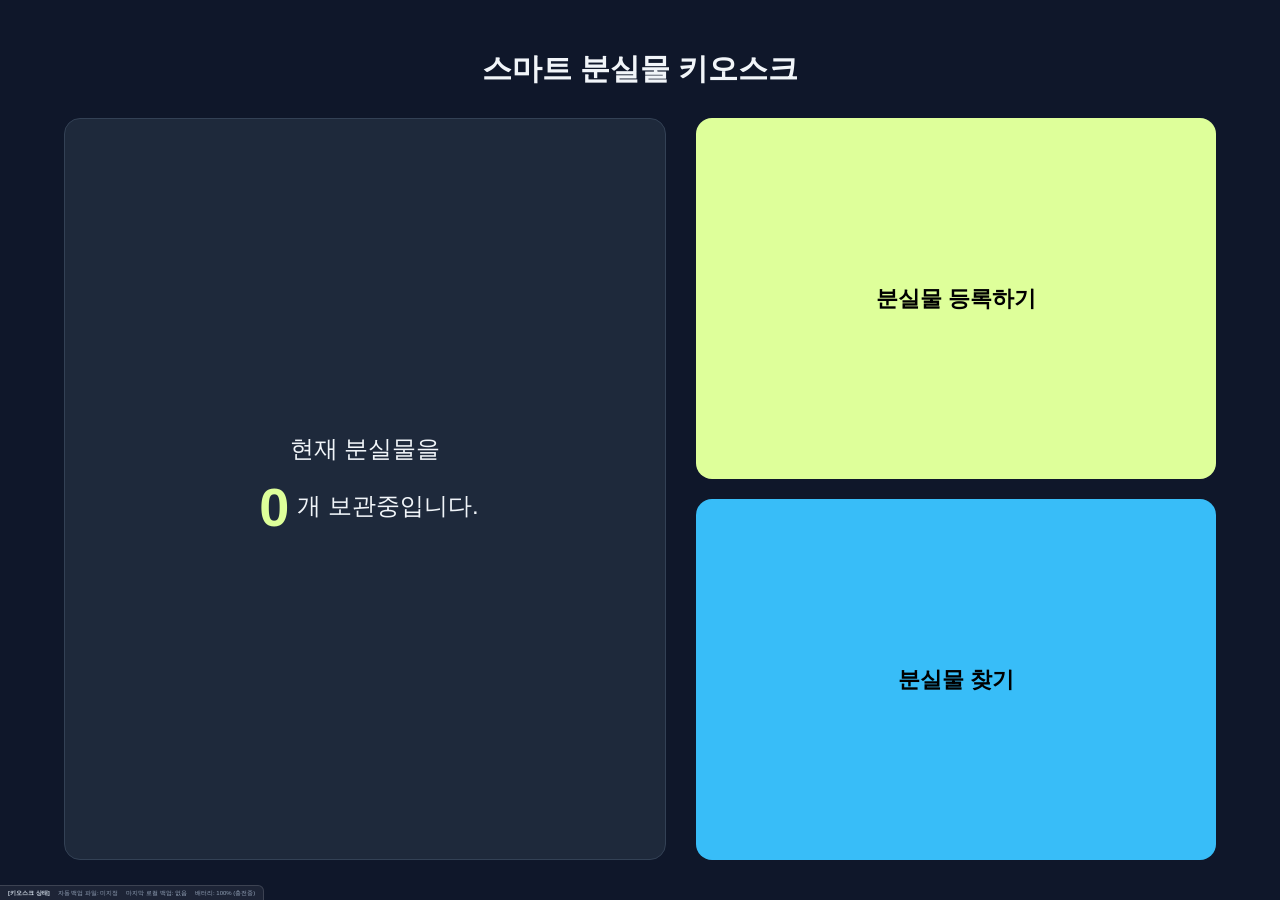
<file: index.html>
<!DOCTYPE html>
<html lang="ko">
<head>
<meta charset="UTF-8">
<meta name="viewport" content="width=device-width, initial-scale=1.0, maximum-scale=1.0, user-scalable=no">
<title>스마트 분실물 키오스크</title>
<link rel="stylesheet" href="style.css">
</head>
<body class="theme-dark">
<div class="kiosk-container">

  <!-- ============ 홈 화면 ============ -->
  <section id="view-home" class="view-section active">
      <header>
          <h1>스마트 분실물 키오스크</h1>
      </header>
      <div class="home-content">
          <div class="status-badge">
              <p>현재 분실물을 <br><span id="display-count" ondblclick="openManagerPin()">0</span>개 보관중입니다.</p>
          </div>
          <div class="home-buttons">
              <button class="big-btn btn-register-main" onclick="navTo('register')">분실물 등록하기</button>
              <button class="big-btn btn-find-main" onclick="startFindFlow()">분실물 찾기</button>
          </div>
      </div>
      <div class="kiosk-status-box">
        <span class="kiosk-status-title">[키오스크 상태]</span>
        <span>자동 백업 파일: <span id="status-backup-file">-</span></span>
        <span>마지막 로컬 백업: <span id="status-backup-time">-</span></span>
        <span id="status-battery-row" style="display:none;">배터리: <span id="status-battery">-</span></span>
      </div>
  </section>

  <!-- ============ 등록 화면 (4단계) ============ -->
  <section id="view-register" class="view-section">
    <header>
      <button class="btn-back" onclick="regPrevStep()">◀</button>
      <h1>습득물 등록</h1>
      <div class="stepper" id="reg-stepper"></div>
    </header>

    <div class="scroll-area">
      <!-- STEP 1: 물품명 / 날짜 -->
      <div class="step-panel" id="reg-step-1">
        <div class="field">
          <label>물품명</label>
          <input type="text" id="reg-name" placeholder="예: 파란색 삼선 슬리퍼, 아이폰 13">
        </div>
        <div class="field">
          <label>습득 날짜</label>
          <div class="date-row">
            <button type="button" class="btn-outline active" id="btn-date-today" onclick="setRegDateToday()">오늘</button>
            <button type="button" class="btn-outline" id="btn-date-pick" onclick="openDatePicker()">날짜 선택</button>
          </div>
          <input type="date" id="reg-date-manual" class="date-manual-input" oninput="setRegDateManual(this.value)">
        </div>
      </div>

      <!-- STEP 2: 위치 -->
      <div class="step-panel" id="reg-step-2">
        <div class="field">
          <label>습득 층</label>
          <div class="option-list" id="reg-floor-group"></div>
        </div>
        <div class="field" id="reg-room-field" style="display:none;">
          <label>습득 위치</label>
          <div class="option-list wrap-chips" id="reg-room-group"></div>
        </div>
      </div>

      <!-- STEP 3: 분류(세부종류까지 세분화) / 색상 -->
      <div class="step-panel" id="reg-step-3">
        <div class="field">
          <label>분류</label>
          <div class="option-list" id="reg-category-group"></div>
          <div class="add-inline" id="reg-category-add"></div>
        </div>
        <div class="field" id="reg-subtype-field" style="display:none;">
          <label>세부 종류</label>
          <div class="option-list wrap-chips" id="reg-subtype-group"></div>
        </div>
        <div class="field" id="reg-detail-field" style="display:none;">
          <label>더 자세히</label>
          <div class="option-list wrap-chips" id="reg-detail-group"></div>
        </div>
        <div class="field">
          <label>색상 <span class="hint">(여러 개 선택 가능)</span></label>
          <div class="option-list wrap-chips" id="reg-color-group"></div>
        </div>
      </div>

      <!-- STEP 4: 사진 + 추가 정보 -->
      <div class="step-panel" id="reg-step-4">
        <div class="field">
          <label>사진 <span class="hint">(필수)</span></label>
          <input type="file" id="reg-photo" accept="image/*" capture="user" onchange="onRegPhotoChange()" style="display:none;">
          <button type="button" class="btn-outline photo-capture-btn" id="reg-photo-btn" onclick="document.getElementById('reg-photo').click()">사진 촬영하기</button>
          <img id="reg-photo-preview" class="photo-preview" style="display:none;" alt="촬영한 사진 미리보기">
          <button type="button" class="link-btn" id="reg-photo-retake" style="display:none;" onclick="document.getElementById('reg-photo').click()">다시 촬영</button>
        </div>
        <div class="field">
          <label>모델명 / 제작사 <span class="hint">(선택)</span></label>
          <input type="text" id="reg-model" placeholder="예: 에어포스1, 삼성">
        </div>

        <details class="optional-details">
          <summary>내용물 · 숨겨진 특징 (있다면 선택해주세요 — 본인확인 문제로 쓰입니다)</summary>
          <div class="field">
            <label>내용물 <span class="hint">(가방/지갑/필통 등 안에 있던 것, 여러 개 선택 가능)</span></label>
            <div class="option-list wrap-chips" id="reg-contents-group"></div>
            <div class="add-inline" id="reg-contents-add"></div>
          </div>
          <div class="field">
            <label>숨겨진 특징 · 흠집 <span class="hint">(겉에서 바로 안 보이는 표시, 여러 개 선택 가능)</span></label>
            <div class="option-list wrap-chips" id="reg-hidden-group"></div>
            <div class="add-inline" id="reg-hidden-add"></div>
          </div>
        </details>

        <details class="optional-details">
          <summary>재질 / 특징 / 사이즈</summary>
          <div class="field">
            <label>재질</label>
            <div class="option-list" id="reg-material-group"></div>
            <div class="add-inline" id="reg-material-add"></div>
          </div>
          <div class="field">
            <label>특징 <span class="hint">(여러 개 선택 가능)</span></label>
            <div class="option-list" id="reg-tags-group"></div>
            <div class="add-inline" id="reg-tags-add"></div>
          </div>
          <div class="field">
            <label>사이즈 / 크기</label>
            <input type="text" id="reg-size" placeholder="예: 240mm, L 사이즈">
          </div>
        </details>

        <details class="optional-details">
          <summary>메모</summary>
          <div class="field">
            <label>메모 <span class="hint">(참고용 — 문제로는 쓰이지 않습니다)</span></label>
            <textarea id="reg-notes" rows="2" placeholder="기타 특이사항"></textarea>
          </div>
        </details>
      </div>
    </div>

    <div class="wizard-nav">
      <button class="btn-secondary" id="reg-prev-btn" onclick="regPrevStep()">이전</button>
      <button class="btn-primary" id="reg-next-btn" onclick="regNextStep()">다음</button>
    </div>
  </section>

  <!-- ============ 찾기 시작 화면 ============ -->
  <section id="view-find" class="view-section">
    <header>
      <button class="btn-back" onclick="navTo('home')">◀</button>
      <h1>내 물건 찾기</h1>
      <p class="sub">몇 가지 질문에 답하면서 물건을 확인할게요. 모르는 항목은 "모르겠어요"를 선택하셔도 됩니다.</p>
    </header>
    <div class="scroll-area">
      <p class="info-text">먼저 특징을 몇 가지 여쭤 후보를 좁히고, 마지막에 본인확인 문항 4개로 최종 확인합니다.</p>
    </div>
    <button class="btn-primary btn-full" onclick="beginVerification()">시작하기</button>
  </section>

  <!-- ============ 순차 질문(엘리미네이션) 화면 ============ -->
  <section id="view-narrow" class="view-section">
    <header>
      <button class="btn-back" onclick="navTo('find')">◀</button>
      <h1 id="narrow-question">-</h1>
      <div class="stepper" id="narrow-stepper"></div>
    </header>
    <div class="scroll-area" id="narrow-body"></div>
  </section>

  <!-- ============ 후보가 여럿일 때: 사진으로 먼저 고르기 ============ -->
  <section id="view-candidatephotos" class="view-section">
    <header>
      <h1>조건에 맞는 물건이 여러 개예요</h1>
      <p class="sub">사진을 보고 본인 물건을 골라주세요.</p>
    </header>
    <div class="scroll-area">
      <div class="candidate-photo-grid" id="candidate-photos-body"></div>
    </div>
    <button class="btn-secondary btn-full" onclick="candidatePickerNoMatch()">여기 없어요</button>
  </section>

  <!-- ============ 사진으로 최종 확인 ============ -->
  <section id="view-photoconfirm" class="view-section">
    <header>
      <h1>이 물건이 맞나요?</h1>
      <p class="sub">사진을 보고 본인의 물건이 맞는지 확인해 주세요.</p>
    </header>
    <div class="scroll-area">
      <div class="photo-confirm-box">
        <img id="photoconfirm-img" alt="분실물 사진">
      </div>
    </div>
    <div class="wizard-nav">
      <button class="btn-secondary" onclick="confirmPhotoNo()">아니요</button>
      <button class="btn-primary" onclick="confirmPhotoYes()">네, 맞아요</button>
    </div>
  </section>

  <!-- ============ 최종 본인확인 챌린지 화면 ============ -->
  <section id="view-challenge" class="view-section">
    <header>
      <button class="btn-back" onclick="navTo('find')">◀</button>
      <h1 id="challenge-question">-</h1>
      <div class="stepper" id="challenge-stepper"></div>
    </header>
    <div class="scroll-area" id="challenge-body"></div>
  </section>

  <!-- ============ 결과: 실패 ============ -->
  <section id="view-fail" class="view-section">
    <header>
      <h1>본인확인에 실패했습니다</h1>
    </header>
    <div class="scroll-area">
      <p class="info-text">답변이 등록된 정보와 충분히 일치하지 않았습니다.<br>계속 실패하는 경우, 등록된 습득물이 아니거나 이미 수령됐을 수 있습니다.<br>관리자에게 문의를 원하신다면 키오스크 옆에 배치된 인쇄물을 확인해주세요.<br>또한, 이미 수령된 물품 혹은 습득물 리스트에 대한 정보 열람을 원하신다면 관리자에게 문의해주세요.</p>
    </div>
    <button class="btn-primary btn-full" onclick="navTo('home')">처음으로</button>
  </section>

  <!-- ============ 결과: 성공 ============ -->
  <section id="view-success" class="view-section">
    <header>
      <h1>본인확인 완료</h1>
    </header>
    <div class="scroll-area">
      <div class="result-box">
        <div class="result-row"><span class="result-label">물품명</span><span class="result-value" id="result-name">-</span></div>
        <div class="result-row"><span class="result-label">보관 코드</span><span class="result-value result-code" id="result-code">-</span></div>
      </div>
      <div class="field">
        <label>학번 <span class="hint">(5자리 숫자)</span></label>
        <input type="text" id="claimant-studentid" inputmode="numeric" maxlength="5" placeholder="예: 10318" oninput="validateClaimForm()">
      </div>
      <div class="field">
        <label>실명</label>
        <input type="text" id="claimant-name" placeholder="예: 홍길동" oninput="validateClaimForm()">
        <p class="hint" id="claimant-name-hint">한글 또는 영문 2자 이상, 숫자·기호·공백 사용 불가</p>
      </div>
      <p class="info-text">입력 후 학교 행정실(분실물 보관 장소)로 가셔서 보관 코드를 보여주시면 수령하실 수 있습니다.</p>
    </div>
    <button class="btn-primary btn-full" id="finalize-claim-btn" onclick="finalizeClaim()" disabled>수령 확인하고 마치기</button>
  </section>

  <!-- ============ 관리자 PIN 인증 ============ -->
  <section id="view-pin" class="view-section">
    <header>
      <h1>관리자 인증</h1>
      <p class="sub">PIN을 입력해 주세요.</p>
    </header>
    <div class="scroll-area">
      <div class="field">
        <label>PIN</label>
        <input type="text" id="pin-input" class="pin-input" inputmode="numeric" pattern="[0-9]*" maxlength="4" placeholder="이곳에 PIN 입력" autocomplete="off" onkeydown="if(event.key==='Enter'||event.keyCode===13) submitPin()">
      </div>
    </div>
    <div class="wizard-nav">
      <button class="btn-secondary" onclick="navTo('home')">이전 화면으로 나가기</button>
      <button class="btn-primary" onclick="submitPin()">제출</button>
    </div>
  </section>

  <!-- ============ 관리자 화면 ============ -->
  <section id="view-manager" class="view-section">
    <header>
      <button class="btn-back" onclick="exitManager()">◀</button>
      <h1>관리자 화면</h1>
      <p class="sub" id="manager-summary">-</p>
    </header>
    <div class="scroll-area" id="manager-list"></div>
    <div class="date-row" style="margin-bottom:10px;">
      <button class="btn-outline" onclick="exportBackup()">데이터 내보내기</button>
      <button class="btn-outline" onclick="document.getElementById('import-file').click()">데이터 가져오기</button>
      <input type="file" id="import-file" accept="application/json" style="display:none;" onchange="if(this.files[0]) importBackup(this.files[0]); this.value='';">
    </div>
    <div class="date-row" style="margin-bottom:10px;">
      <button class="btn-outline" onclick="showBackupAsText()">화면에 직접 표시</button>
      <button class="btn-outline" onclick="setupAutoBackupFile()">자동 백업 파일 지정</button>
    </div>
    <p class="hint" style="margin-bottom:10px;">이 버전은 인터넷/클라우드와 전혀 통신하지 않습니다. 데이터는 이 기기의 IndexedDB에만 저장되니, "자동 백업 파일 지정"으로 같은 기기 안의 파일에도 이중으로 남겨두거나, "데이터 내보내기"로 주기적으로 백업해두는 것을 권장합니다. 다운로드가 파일로 안 저장되면 "화면에 직접 표시"로 대신 확인하세요.</p>
    <div class="wizard-nav">
      <button class="btn-secondary" onclick="resetAllData()">전체 데이터 초기화</button>
      <button class="btn-primary" onclick="exitManager()">완료</button>
    </div>
  </section>

</div>

<div id="managerEditOverlay" class="modal-overlay">
  <div class="modal-card manager-edit-card">
    <h2 class="manager-edit-title">항목 정보 수정</h2>
    <div class="scroll-area manager-edit-body">
      <div class="field">
        <label>사진</label>
        <img id="edit-photo-preview" class="photo-preview" style="display:none;" alt="분실물 사진">
        <p id="edit-photo-empty" class="hint">등록된 사진이 없습니다.</p>
      </div>
      <div class="field"><label>물품명</label><input type="text" id="edit-name"></div>
      <div class="field"><label>보관 코드</label><input type="text" id="edit-code" disabled></div>
      <div class="field-row">
        <div class="field"><label>층</label><select id="edit-floor" onchange="onEditFloorChange()"></select></div>
        <div class="field"><label>위치</label><select id="edit-room"></select></div>
      </div>
      <div class="field"><label>습득 날짜</label><input type="date" id="edit-date"></div>
      <div class="field"><label>색상 <span class="hint">(쉼표로 구분)</span></label><input type="text" id="edit-colors"></div>
      <div class="field-row">
        <div class="field"><label>분류</label><select id="edit-category" onchange="onEditCategoryChange()"></select></div>
        <div class="field"><label>재질</label><select id="edit-material"></select></div>
      </div>
      <div class="field-row">
        <div class="field"><label>세부 종류</label><select id="edit-subtype" onchange="onEditSubtypeChange()"></select></div>
        <div class="field"><label>더 자세히</label><select id="edit-detail"></select></div>
      </div>
      <div class="field-row">
        <div class="field"><label>사이즈</label><input type="text" id="edit-size"></div>
        <div class="field"><label>브랜드</label><input type="text" id="edit-brand"></div>
      </div>
      <div class="field"><label>모델명</label><input type="text" id="edit-model"></div>
      <div class="field"><label>특징 <span class="hint">(쉼표로 구분)</span></label><input type="text" id="edit-tags"></div>
      <div class="field"><label>내용물 <span class="hint">(쉼표로 구분, 본인확인 문제용)</span></label><input type="text" id="edit-contents"></div>
      <div class="field"><label>숨겨진 특징 · 흠집 <span class="hint">(쉼표로 구분, 본인확인 문제용)</span></label><input type="text" id="edit-hidden-tags"></div>
      <div class="field"><label>메모</label><textarea id="edit-notes" rows="2"></textarea></div>
      <div class="field">
        <label>수령 상태</label>
        <button type="button" class="btn-outline" id="edit-claimed-toggle" onclick="toggleEditClaimed()"></button>
      </div>
    </div>
    <div class="wizard-nav">
      <button class="btn-secondary" onclick="closeManagerEdit()">취소</button>
      <button class="btn-primary" onclick="saveManagerEdit()">저장</button>
    </div>
    <button type="button" class="link-btn link-danger" onclick="deleteManagerItem()">이 항목 삭제</button>
  </div>
</div>

<div id="modalOverlay" class="modal-overlay">
  <div class="modal-card">
    <div id="modalIcon" class="modal-icon"></div>
    <div id="modalContent" class="modal-title"></div>
    <button class="btn-close" id="modalCloseBtn" onclick="closeModal()">닫기</button>
  </div>
</div>

<div id="confirmOverlay" class="modal-overlay">
  <div class="modal-card">
    <div id="confirmContent" class="modal-title"></div>
    <div class="wizard-nav">
      <button class="btn-secondary" id="confirmCancelBtn">취소</button>
      <button class="btn-primary" id="confirmOkBtn">확인</button>
    </div>
  </div>
</div>

<script src="script.js"></script>
</body>
</html>
</file>
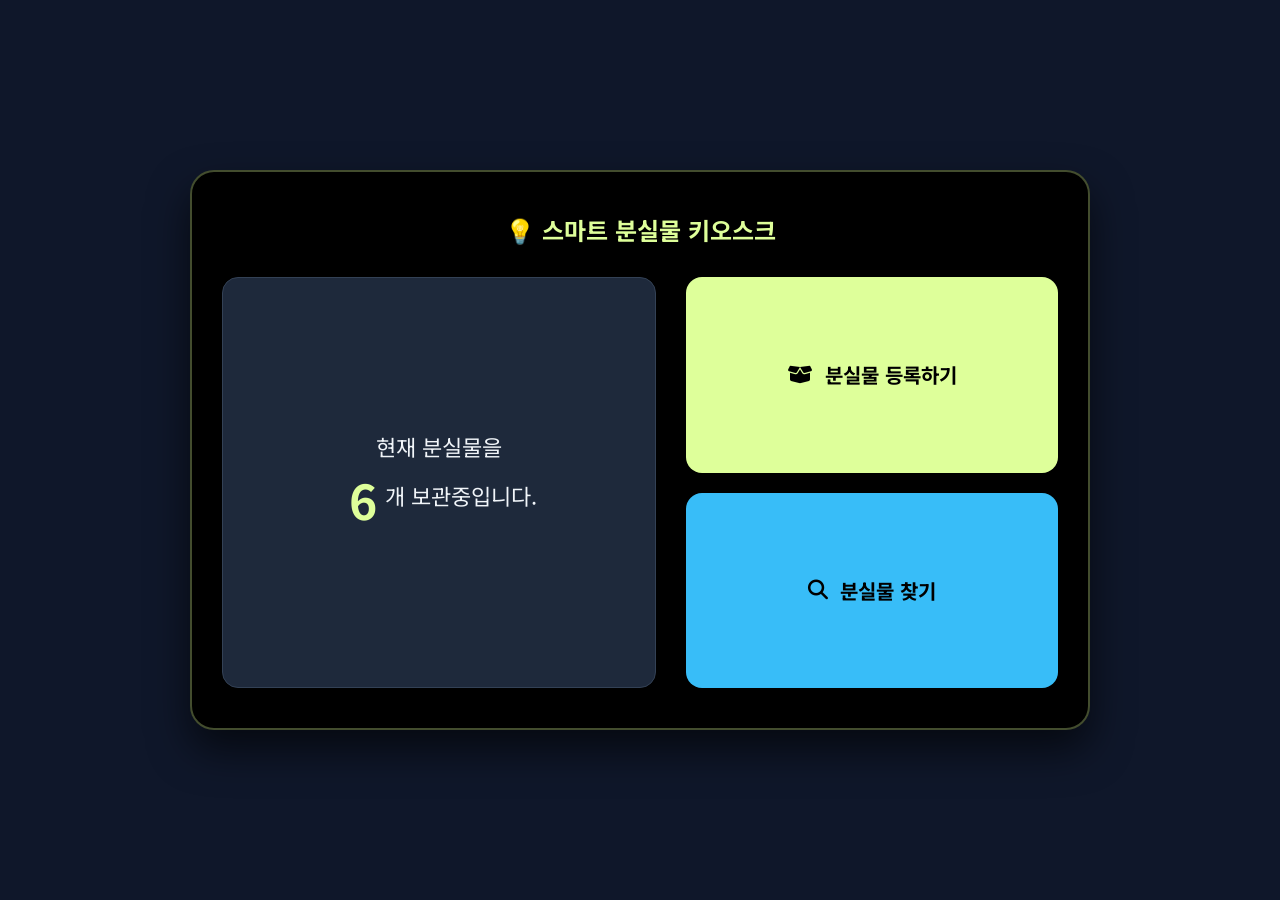
<file: code_artifact.html>
<!DOCTYPE html>
<html lang="ko">
<head>
    <meta charset="UTF-8">
    <meta name="viewport" content="width=device-width, initial-scale=1.0">
    <title>스마트 분실물 등록 키오스크</title>
    <link rel="preconnect" href="https://fonts.googleapis.com">
    <link rel="preconnect" href="https://fonts.gstatic.com" crossorigin>
    <link href="https://fonts.googleapis.com/css2?family=Noto+Sans+KR:wght@400;500;700&display=swap" rel="stylesheet">
    <link rel="stylesheet" href="https://cdnjs.cloudflare.com/ajax/libs/font-awesome/6.5.1/css/all.min.css">

    <style>
        * {
            box-sizing: border-box;
            margin: 0;
            padding: 0;
            font-family: 'Noto Sans KR', sans-serif;
        }

        body {
            background-color: #0f172a;
            color: #cbd5e1;
            display: flex;
            justify-content: center;
            align-items: center;
            min-height: 100vh;
            padding: 20px;
        }

        /* 가로형 레이아웃으로 변경 (max-width 확장, min-height 축소) */
        .kiosk-container {
            background-color: #000000;
            border: 2px solid rgba(222, 255, 154, 0.3);
            border-radius: 24px;
            width: 100%;
            max-width: 900px;
            min-height: 560px;
            padding: 40px 30px;
            box-shadow: 0 20px 40px rgba(0, 0, 0, 0.6);
            position: relative;
            overflow: hidden;
            display: flex;
            flex-direction: column;
        }

        /* 뷰 컨트롤 (화면 전환용) */
        .view-section {
            display: none;
            flex-direction: column;
            flex: 1;
            animation: fadeIn 0.3s ease;
        }
        .view-section.active {
            display: flex;
        }

        @keyframes fadeIn {
            from { opacity: 0; transform: translateY(10px); }
            to { opacity: 1; transform: translateY(0); }
        }

        header {
            text-align: center;
            margin-bottom: 30px;
            position: relative;
        }

        .btn-back {
            position: absolute;
            left: 0;
            top: 50%;
            transform: translateY(-50%);
            background: none;
            border: none;
            color: #94a3b8;
            font-size: 24px;
            cursor: pointer;
        }

        header h1 {
            color: #deff9a;
            font-size: 24px;
            font-weight: 700;
        }

        header p {
            color: #94a3b8;
            font-size: 14px;
            margin-top: 8px;
        }

        /* 메인 홈 화면 - 가로형 배치 */
        .home-content {
            flex: 1;
            display: flex;
            flex-direction: row;
            justify-content: center;
            align-items: stretch;
            gap: 30px;
        }

        .status-badge {
            background-color: #1e293b;
            padding: 30px;
            border-radius: 16px;
            border: 1px solid #334155;
            text-align: center;
            flex: 1;
            display: flex;
            align-items: center;
            justify-content: center;
        }

        .status-badge p {
            font-size: 22px;
            color: #f1f5f9;
            line-height: 1.5;
        }

        .status-badge span {
            font-size: 48px;
            font-weight: 700;
            color: #deff9a;
            margin: 0 8px;
            display: inline-block;
            vertical-align: middle;
        }

        .home-buttons {
            flex: 1;
            display: flex;
            flex-direction: column;
            gap: 20px;
        }

        .big-btn {
            width: 100%;
            flex: 1;
            padding: 24px;
            border-radius: 16px;
            font-size: 20px;
            font-weight: 700;
            cursor: pointer;
            border: none;
            display: flex;
            align-items: center;
            justify-content: center;
            gap: 12px;
            transition: transform 0.1s;
        }
        .big-btn:active { transform: scale(0.96); }

        .btn-register-main {
            background-color: #deff9a;
            color: #000;
        }
        
        .btn-find-main {
            background-color: #38bdf8;
            color: #000;
        }

        /* 폼 요소 1단 세로형 배치 (기존 UI 고수) */
        .form-group {
            margin-bottom: 20px;
        }

        .form-group > label {
            display: block;
            font-size: 15px;
            font-weight: 500;
            margin-bottom: 8px;
            color: #f1f5f9;
        }

        .input-row {
            display: flex;
            gap: 10px;
            align-items: stretch;
        }

        input, select, textarea {
            width: 100%;
            padding: 14px;
            background-color: #1e293b;
            border: 1px solid #334155;
            border-radius: 12px;
            color: #ffffff;
            font-size: 15px;
            outline: none;
            transition: border-color 0.2s;
        }
        textarea {
            resize: none;
            height: 80px;
        }

        input:focus, select:focus, textarea:focus {
            border-color: #deff9a;
        }
        
        input:disabled, select:disabled {
            opacity: 0.5;
            cursor: not-allowed;
        }

        /* 부가 버튼들 (모르겠다, 날짜 자동입력 등) */
        .btn-side {
            background-color: #334155;
            color: #cbd5e1;
            border: 1px solid #475569;
            border-radius: 12px;
            padding: 0 16px;
            font-size: 14px;
            font-weight: 700;
            cursor: pointer;
            white-space: nowrap;
            transition: all 0.2s;
        }
        
        .btn-side.active {
            background-color: #f87171;
            color: #fff;
            border-color: #ef4444;
        }

        .btn-group {
            display: flex;
            gap: 10px;
            margin-bottom: 10px;
        }
        
        .btn-group button {
            flex: 1;
            padding: 10px;
            border-radius: 8px;
            border: none;
            background-color: #334155;
            color: #fff;
            cursor: pointer;
            font-weight: 500;
        }
        
        .btn-group button.active {
            background-color: #deff9a;
            color: #000;
        }

        /* 색상 선택기 - 가로형에 맞게 변경 */
        .color-grid {
            display: flex;
            flex-wrap: wrap;
            gap: 10px;
            margin-top: 8px;
        }
        
        .color-btn {
            width: 45px;
            height: 45px;
            border-radius: 50%;
            border: 2px solid transparent;
            cursor: pointer;
            transition: transform 0.1s;
        }
        
        .color-btn:active { transform: scale(0.9); }
        .color-btn.selected {
            border: 3px solid #deff9a;
            transform: scale(1.1);
            box-shadow: 0 0 10px rgba(222, 255, 154, 0.5);
        }

        /* 하단 제출 버튼 */
        .submit-btn {
            width: 100%;
            padding: 18px;
            background-color: #deff9a;
            color: #000000;
            border: none;
            border-radius: 12px;
            font-size: 18px;
            font-weight: 700;
            cursor: pointer;
            margin-top: auto;
            transition: transform 0.1s;
        }
        .submit-btn:active { transform: scale(0.98); }
        .submit-btn.find-mode { background-color: #38bdf8; }

        /* 모달 (팝업) 팝업창 */
        .modal-overlay {
            position: absolute;
            top: 0; left: 0; width: 100%; height: 100%;
            background: rgba(0, 0, 0, 0.85);
            display: none;
            justify-content: center;
            align-items: center;
            z-index: 100;
            padding: 20px;
            backdrop-filter: blur(4px);
        }

        .modal-card {
            background-color: #1e293b;
            border: 2px solid #334155;
            border-radius: 20px;
            padding: 40px 30px;
            text-align: center;
            width: 100%;
            max-width: 400px;
            animation: popIn 0.3s cubic-bezier(0.175, 0.885, 0.32, 1.275);
        }

        @keyframes popIn {
            from { transform: scale(0.8); opacity: 0; }
            to { transform: scale(1); opacity: 1; }
        }

        .modal-icon {
            font-size: 48px;
            margin-bottom: 15px;
        }

        .modal-title {
            font-size: 20px;
            font-weight: 700;
            color: #f1f5f9;
            margin-bottom: 10px;
            line-height: 1.4;
        }

        .modal-highlight {
            font-size: 36px;
            color: #deff9a;
            display: block;
            margin: 15px 0;
        }

        .btn-close {
            margin-top: 25px;
            background-color: #334155;
            color: #fff;
            border: none;
            padding: 14px 30px;
            border-radius: 10px;
            font-size: 16px;
            font-weight: 700;
            cursor: pointer;
            width: 100%;
        }
    </style>
</head>
<body>

<div class="kiosk-container">

    <!-- 1. 메인 홈 화면 -->
    <section id="view-home" class="view-section active">
        <header>
            <h1>💡 스마트 분실물 키오스크</h1>
        </header>
        
        <div class="home-content">
            <div class="status-badge">
                <p>현재 분실물을 <br><span id="display-count">6</span>개 보관중입니다.</p>
            </div>

            <div class="home-buttons">
                <button class="big-btn btn-register-main" onclick="navTo('register')">
                    <i class="fa-solid fa-box-open"></i> 분실물 등록하기
                </button>
                
                <button class="big-btn btn-find-main" onclick="navTo('find')">
                    <i class="fa-solid fa-magnifying-glass"></i> 분실물 찾기
                </button>
            </div>
        </div>
    </section>

    <!-- 2. 분실물 등록 화면 -->
    <section id="view-register" class="view-section">
        <header>
            <button class="btn-back" onclick="navTo('home')"><i class="fa-solid fa-chevron-left"></i></button>
            <h1>💡 스마트 분실물 등록</h1>
            <p>습득한 물건의 정보를 입력하고 등록해 주세요.</p>
        </header>

        <div style="overflow-y: auto; padding-right: 5px; flex: 1;">
            <div class="form-group">
                <label>물품명</label>
                <input type="text" id="reg-name" placeholder="예: 파란색 삼선 슬리퍼, 아이폰 13">
            </div>

            <div class="form-group">
                <label>습득 장소 (층수, 위치)</label>
                <input type="text" id="reg-location" placeholder="예: 2층 과학실 앞, 체육관">
            </div>

            <div class="form-group">
                <label>습득 날짜</label>
                <div class="btn-group">
                    <button type="button" id="btn-reg-date-auto" class="active" onclick="setRegDateMode('auto')">현재 날짜 자동 입력</button>
                    <button type="button" id="btn-reg-date-manual" onclick="setRegDateMode('manual')">직접 입력하기</button>
                </div>
                <input type="date" id="reg-date" disabled>
            </div>

            <!-- 등록 화면에 색상 선택 추가 -->
            <div class="form-group">
                <label>분실물의 색상이 어떻게 되나요?</label>
                <div class="color-grid" id="reg-color-grid">
                    <button type="button" class="color-btn" style="background-color: #ef4444;" onclick="selectColor(this, '빨강', 'reg')"></button>
                    <button type="button" class="color-btn" style="background-color: #f97316;" onclick="selectColor(this, '주황', 'reg')"></button>
                    <button type="button" class="color-btn" style="background-color: #eab308;" onclick="selectColor(this, '노랑', 'reg')"></button>
                    <button type="button" class="color-btn" style="background-color: #22c55e;" onclick="selectColor(this, '초록', 'reg')"></button>
                    <button type="button" class="color-btn" style="background-color: #3b82f6;" onclick="selectColor(this, '파랑', 'reg')"></button>
                    <button type="button" class="color-btn" style="background-color: #1e3a8a;" onclick="selectColor(this, '남색', 'reg')"></button>
                    <button type="button" class="color-btn" style="background-color: #a855f7;" onclick="selectColor(this, '보라', 'reg')"></button>
                    <button type="button" class="color-btn" style="background-color: #ffffff; border: 1px solid #ccc;" onclick="selectColor(this, '흰색', 'reg')"></button>
                    <button type="button" class="color-btn" style="background-color: #000000; border: 1px solid #333;" onclick="selectColor(this, '검정', 'reg')"></button>
                    <button type="button" class="color-btn" style="background-color: #ec4899;" onclick="selectColor(this, '분홍', 'reg')"></button>
                    <button type="button" class="color-btn" style="background-color: #14b8a6;" onclick="selectColor(this, '청록', 'reg')"></button>
                </div>
            </div>

            <div class="form-group">
                <label>습득 물품의 분류를 선택하세요</label>
                <select id="reg-category">
                    <option value="">선택하세요</option>
                    <option value="학용품">학용품</option>
                    <option value="전자기기">전자기기</option>
                    <option value="손선풍기">손 선풍기</option>
                    <option value="교과서">교과서 및 노트</option>
                    <option value="의류">의류</option>
                    <option value="기타">기타</option>
                </select>
            </div>

            <div class="form-group">
                <label>기타 사항</label>
                <textarea id="reg-details" placeholder="특징이나 메모를 적어주세요"></textarea>
            </div>
        </div>

        <button class="submit-btn" onclick="submitRegister()">분실물 등록하기</button>
    </section>

    <!-- 3. 분실물 찾기 화면 -->
    <section id="view-find" class="view-section">
        <header>
            <button class="btn-back" onclick="navTo('home')"><i class="fa-solid fa-chevron-left"></i></button>
            <h1>🔍 스마트 분실물 찾기</h1>
            <p>잃어버린 물건의 정보를 입력해 주세요.</p>
        </header>

        <div style="overflow-y: auto; padding-right: 5px; flex: 1;">
            <div class="form-group">
                <label>분실물을 어디에서 잃어버렸나요?</label>
                <div class="input-row">
                    <input type="text" id="find-location" placeholder="예: 3층 화장실">
                    <button class="btn-side" id="btn-unk-loc" onclick="toggleUnknown('loc')">모르겠다</button>
                </div>
            </div>

            <div class="form-group">
                <label>분실물의 종류가 무엇인가요?</label>
                <div class="input-row">
                    <select id="find-category">
                        <option value="">선택하세요</option>
                        <option value="학용품">학용품</option>
                        <option value="전자기기">전자기기</option>
                        <option value="손선풍기">손 선풍기</option>
                        <option value="교과서">교과서 및 노트</option>
                        <option value="의류">의류</option>
                        <option value="기타">기타</option>
                    </select>
                    <button class="btn-side" id="btn-unk-cat" onclick="toggleUnknown('cat')">모르겠다</button>
                </div>
            </div>
            
            <div class="form-group">
                <label>언제 분실했나요?</label>
                <div class="input-row">
                    <input type="date" id="find-date">
                    <button class="btn-side" id="btn-unk-date" onclick="toggleUnknown('date')">모르겠다</button>
                </div>
            </div>

            <div class="form-group">
                <label>분실물의 색상이 어떻게 되나요?</label>
                <div class="input-row">
                    <div style="flex: 1;">
                        <div class="color-grid" id="find-color-grid">
                            <button type="button" class="color-btn" style="background-color: #ef4444;" onclick="selectColor(this, '빨강', 'find')"></button>
                            <button type="button" class="color-btn" style="background-color: #f97316;" onclick="selectColor(this, '주황', 'find')"></button>
                            <button type="button" class="color-btn" style="background-color: #eab308;" onclick="selectColor(this, '노랑', 'find')"></button>
                            <button type="button" class="color-btn" style="background-color: #22c55e;" onclick="selectColor(this, '초록', 'find')"></button>
                            <button type="button" class="color-btn" style="background-color: #3b82f6;" onclick="selectColor(this, '파랑', 'find')"></button>
                            <button type="button" class="color-btn" style="background-color: #1e3a8a;" onclick="selectColor(this, '남색', 'find')"></button>
                            <button type="button" class="color-btn" style="background-color: #a855f7;" onclick="selectColor(this, '보라', 'find')"></button>
                            <button type="button" class="color-btn" style="background-color: #ffffff; border: 1px solid #ccc;" onclick="selectColor(this, '흰색', 'find')"></button>
                            <button type="button" class="color-btn" style="background-color: #000000; border: 1px solid #333;" onclick="selectColor(this, '검정', 'find')"></button>
                            <button type="button" class="color-btn" style="background-color: #ec4899;" onclick="selectColor(this, '분홍', 'find')"></button>
                            <button type="button" class="color-btn" style="background-color: #14b8a6;" onclick="selectColor(this, '청록', 'find')"></button>
                        </div>
                    </div>
                    <button class="btn-side" style="height: fit-content; padding: 12px 16px; margin-top: 8px;" id="btn-unk-color" onclick="toggleUnknown('color')">모르겠다</button>
                </div>
            </div>

            <!-- 찾기 화면에 단순 장식용 기타 사항 추가 -->
            <div class="form-group">
                <label>기타 사항 (선택)</label>
                <textarea id="find-details" placeholder="특징이나 메모를 적어주세요 (필수 아님)"></textarea>
            </div>
        </div>

        <button class="submit-btn find-mode" onclick="submitFind()">분실물이 있는지 확인하기</button>
    </section>

    <!-- 모달 창 -->
    <div id="modalOverlay" class="modal-overlay">
        <div class="modal-card">
            <div id="modalIcon" class="modal-icon">📦</div>
            <div id="modalContent" class="modal-title">
                <!-- 내용이 여기에 삽입됩니다 -->
            </div>
            <button class="btn-close" id="modalCloseBtn" onclick="closeModal()">닫기</button>
        </div>
    </div>

</div>

<script>
    // 프로토타입 전역 변수
    let currentItemCount = 6; // 시작 숫자 6개
    const TARGET_CODE = "026"; // 프로토타입 시나리오 고정 번호

    // '모르겠다' 상태 관리 객체 (찾기 전용)
    const unknownStates = {
        loc: false,
        cat: false,
        color: false,
        date: false
    };

    // 색상 상태 분리
    let selectedRegColorValue = null;
    let selectedFindColorValue = null;

    // 초기화 실행
    window.onload = () => {
        updateHomeCount();
        setRegDateMode('auto');
    };

    // ----------------------------------------------------
    // 네비게이션 및 공통 로직
    // ----------------------------------------------------
    function navTo(viewId) {
        document.querySelectorAll('.view-section').forEach(el => el.classList.remove('active'));
        document.getElementById('view-' + viewId).classList.add('active');
        
        if(viewId === 'home') updateHomeCount();
    }

    function updateHomeCount() {
        document.getElementById('display-count').innerText = currentItemCount;
    }

    function showModal(icon, htmlContent, onCloseCallback = null) {
        document.getElementById('modalIcon').innerText = icon;
        document.getElementById('modalContent').innerHTML = htmlContent;
        document.getElementById('modalOverlay').style.display = 'flex';
        
        const closeBtn = document.getElementById('modalCloseBtn');
        closeBtn.onclick = () => {
            document.getElementById('modalOverlay').style.display = 'none';
            if(onCloseCallback) onCloseCallback();
        };
    }

    function closeModal() {
        document.getElementById('modalOverlay').style.display = 'none';
    }

    // ----------------------------------------------------
    // 색상 선택 로직 (등록/찾기 공통 사용, mode로 구분)
    // ----------------------------------------------------
    function selectColor(btnElement, colorName, mode) {
        const gridId = mode === 'reg' ? 'reg-color-grid' : 'find-color-grid';
        const grid = document.getElementById(gridId);
        
        // 해당 영역 안의 버튼만 선택 해제
        grid.querySelectorAll('.color-btn').forEach(b => b.classList.remove('selected'));
        btnElement.classList.add('selected');
        
        if(mode === 'reg') {
            selectedRegColorValue = colorName;
        } else {
            selectedFindColorValue = colorName;
        }
    }

    // ----------------------------------------------------
    // 등록(Register) 화면 로직
    // ----------------------------------------------------
    function setRegDateMode(mode) {
        const autoBtn = document.getElementById('btn-reg-date-auto');
        const manualBtn = document.getElementById('btn-reg-date-manual');
        const dateInput = document.getElementById('reg-date');

        if (mode === 'auto') {
            autoBtn.classList.add('active');
            manualBtn.classList.remove('active');
            dateInput.disabled = true;
            
            // 오늘 날짜로 설정
            const today = new Date();
            const yyyy = today.getFullYear();
            const mm = String(today.getMonth() + 1).padStart(2, '0');
            const dd = String(today.getDate()).padStart(2, '0');
            dateInput.value = `${yyyy}-${mm}-${dd}`;
        } else {
            autoBtn.classList.remove('active');
            manualBtn.classList.add('active');
            dateInput.disabled = false;
            dateInput.value = ''; // 초기화
        }
    }

    function submitRegister() {
        const name = document.getElementById('reg-name').value.trim();
        const loc = document.getElementById('reg-location').value.trim();
        const cat = document.getElementById('reg-category').value;
        const date = document.getElementById('reg-date').value;

        // 색상도 필수로 입력하게 변경
        if(!name || !loc || !cat || !date || !selectedRegColorValue) {
            alert("입력되지 않은 항목이 있습니다. 정확히 입력 및 선택해 주세요.");
            return;
        }

        // 등록 성공 모달
        showModal('✅', `분실물 고유 번호는 <span class="modal-highlight">${TARGET_CODE}</span>입니다.`, () => {
            currentItemCount++;
            navTo('home');
            
            // 폼 리셋
            document.getElementById('reg-name').value = '';
            document.getElementById('reg-location').value = '';
            document.getElementById('reg-category').value = '';
            document.getElementById('reg-details').value = '';
            setRegDateMode('auto');
            
            // 등록 화면 색상 초기화
            document.querySelectorAll('#reg-color-grid .color-btn').forEach(b => b.classList.remove('selected'));
            selectedRegColorValue = null;
        });
    }

    // ----------------------------------------------------
    // 찾기(Find) 화면 로직
    // ----------------------------------------------------
    function toggleUnknown(field) {
        unknownStates[field] = !unknownStates[field];
        const btn = document.getElementById(`btn-unk-${field}`);
        
        let targetInput;
        if (field === 'loc') targetInput = document.getElementById('find-location');
        if (field === 'cat') targetInput = document.getElementById('find-category');
        if (field === 'date') targetInput = document.getElementById('find-date');

        if (unknownStates[field]) {
            btn.classList.add('active');
            if(targetInput) {
                targetInput.disabled = true;
                targetInput.value = '';
            }
            if(field === 'color') {
                // 찾기 화면의 색상만 비활성화
                document.querySelectorAll('#find-color-grid .color-btn').forEach(b => b.classList.remove('selected'));
                document.getElementById('find-color-grid').style.opacity = '0.5';
                document.getElementById('find-color-grid').style.pointerEvents = 'none';
                selectedFindColorValue = null;
            }
        } else {
            btn.classList.remove('active');
            if(targetInput) targetInput.disabled = false;
            if(field === 'color') {
                document.getElementById('find-color-grid').style.opacity = '1';
                document.getElementById('find-color-grid').style.pointerEvents = 'auto';
            }
        }
    }

    function submitFind() {
        let unknownCount = 0;
        for (let key in unknownStates) {
            if (unknownStates[key]) unknownCount++;
        }

        if (unknownCount >= 2) {
            // 실패 모달 (모르겠다 2개 이상)
            showModal('❌', `정보가 너무 부족합니다.<br><br><span style="color:#f87171;">일치하는 분실물이 없습니다.</span>`);
        } else {
            // 성공 모달 (026 번호 시나리오)
            showModal('🎉', `목록에서 일치하는 분실물을 찾았습니다.<br>분실물의 고유 번호는 <span class="modal-highlight">${TARGET_CODE}</span>입니다.<br><br><span style="font-size:16px;">교무실에서 찾아가세요.</span>`, () => {
                if(currentItemCount > 0) currentItemCount--;
                navTo('home');
                
                // 찾기 폼 리셋
                ['loc', 'cat', 'color', 'date'].forEach(f => {
                    if(unknownStates[f]) toggleUnknown(f); // 상태 해제
                });
                document.getElementById('find-location').value = '';
                document.getElementById('find-category').value = '';
                document.getElementById('find-date').value = '';
                document.getElementById('find-details').value = ''; // 기타 사항 장식용 리셋
                
                document.querySelectorAll('#find-color-grid .color-btn').forEach(b => b.classList.remove('selected'));
                selectedFindColorValue = null;
            });
        }
    }

</script>

</body>
</html>
</file>
<file: style.css>
/* =====================================================================
   스마트 분실물 키오스크 — 디자인 토큰
   컨셉: 관공서/도서관 키오스크 — 장식을 덜어내고 위계와 여백으로 안정감을 만든다
   ===================================================================== */
:root {
  --ink: #1F2937;
  --ink-soft: #5B6472;
  --bg: #F3F4F6;
  --card: #FFFFFF;
  --line: #D7DBE1;
  --primary: #1D4E89;
  --primary-dark: #163C6B;
  --primary-tint: #E8EFF7;
  --success: #1F7A4D;
  --success-tint: #E7F4ED;
  --danger: #B3261E;
  --danger-tint: #FBEAE9;

  --font-body: -apple-system, 'Segoe UI', Roboto, 'Malgun Gothic', 'Apple SD Gothic Neo', 'Noto Sans KR', sans-serif;
  --radius-s: 6px;
  --radius-m: 10px;
}

* { box-sizing: border-box; margin: 0; padding: 0; }

html, body {
  height: 100%;
  overflow: hidden; /* 태블릿 고정 키오스크 - 바깥 스크롤 없음, .scroll-area 내부만 스크롤 */
}

body {
  font-family: var(--font-body);
  background: var(--bg);
  color: var(--ink);
  display: flex;
  justify-content: center;
  align-items: center;
  padding: 24px;
  -webkit-user-select: none;
  user-select: none;
  touch-action: manipulation;
}

.kiosk-container {
  background: var(--card);
  border: 1px solid var(--line);
  border-radius: var(--radius-m);
  width: 100%;
  max-width: 620px;
  min-height: 85vh;
  max-height: 92vh;
  padding: 32px 28px 24px;
  box-shadow: 0 8px 24px rgba(31, 41, 55, 0.08);
  position: relative;
  display: flex;
  flex-direction: column;
}

.view-section { display: none; flex-direction: column; flex: 1; min-height: 0; }
.view-section.active { display: flex; }

.kiosk-status-box {
  position: absolute;
  left: 0;
  bottom: 0;
  display: flex;
  flex-wrap: nowrap;
  align-items: center;
  gap: 8px;
  background: rgba(255, 255, 255, 0.06);
  border-top: 1px solid rgba(255, 255, 255, 0.14);
  border-right: 1px solid rgba(255, 255, 255, 0.14);
  border-radius: 0 6px 0 0;
  padding: 3px 8px;
  font-size: 6px;
  line-height: 1.4;
  color: #94a3b8;
  white-space: nowrap;
  pointer-events: none;
}
.kiosk-status-title { font-weight: 700; color: #cbd5e1; }



header { text-align: center; margin-bottom: 20px; position: relative; }

h1 {
  font-family: var(--font-body);
  font-weight: 700;
  font-size: 22px;
  color: var(--ink);
  line-height: 1.4;
}

.sub { font-size: 14px; color: var(--ink-soft); margin-top: 8px; line-height: 1.6; }

.btn-back {
  position: absolute; left: 0; top: 2px;
  background: none; border: none;
  color: var(--ink-soft); font-size: 20px; cursor: pointer;
  width: 36px; height: 36px;
}

/* ---------- 홈 화면 (다크모드 원본 그대로) ---------- */
.home-content {
    flex: 1;
    display: flex;
    flex-direction: row;
    justify-content: center;
    align-items: stretch;
    gap: 30px;
}
.reset-link {
    background: none;
    border: none;
    color: #475569;
    font-size: 12px;
    text-decoration: underline;
    cursor: pointer;
    margin: 14px auto 0;
    padding: 4px;
    display: block;
}
.reset-link:hover { color: #94a3b8; }
.status-badge {
    background-color: #1e293b;
    padding: 30px;
    border-radius: 16px;
    border: 1px solid #334155;
    text-align: center;
    flex: 1;
    display: flex;
    align-items: center;
    justify-content: center;
}
.status-badge p { font-size: 22px; color: #f1f5f9; line-height: 1.5; }
.status-badge span {
    font-size: 48px;
    font-weight: 700;
    color: #deff9a;
    margin: 0 8px;
    display: inline-block;
    vertical-align: middle;
}
.home-buttons { flex: 1; display: flex; flex-direction: column; gap: 20px; }
.big-btn {
    width: 100%;
    flex: 1;
    padding: 24px;
    border-radius: 16px;
    font-size: 20px;
    font-weight: 700;
    cursor: pointer;
    border: none;
    display: flex;
    align-items: center;
    justify-content: center;
    gap: 12px;
    transition: transform 0.1s;
}
.big-btn:active { transform: scale(0.96); }
.btn-register-main { background-color: #deff9a; color: #000; }
.btn-find-main { background-color: #38bdf8; color: #000; }



/* ---------- 다크(홈) → 라이트(그 외 화면) 테마 전환 ----------
   배터리 절약 목적으로 홈에서만 다크, 다른 화면으로 넘어가면 라이트로 서서히 전환 */
body, .kiosk-container, header h1 {
  transition: background-color 0.6s ease, color 0.6s ease, border-color 0.6s ease;
}
body.theme-dark { background: #0f172a; }
body.theme-dark .kiosk-container { background: #0f172a; border-color: #1e293b; box-shadow: none; }
body.theme-dark #view-home h1 { color: #f1f5f9; }

/* ---------- 스텝 인디케이터 ---------- */
.stepper {
  display: flex;
  align-items: center;
  justify-content: center;
  gap: 6px;
  margin-top: 14px;
}
.step-circle {
  width: 26px; height: 26px;
  border-radius: 50%;
  border: 1.5px solid var(--line);
  background: var(--card);
  color: var(--ink-soft);
  font-size: 12px; font-weight: 700;
  display: flex; align-items: center; justify-content: center;
  flex-shrink: 0;
}
.step-circle.done { background: var(--primary-tint); border-color: var(--primary); color: var(--primary); }
.step-circle.current { background: var(--primary); border-color: var(--primary); color: #fff; }
.step-line { width: 18px; height: 1.5px; background: var(--line); flex-shrink: 0; }
.step-line.done { background: var(--primary); }

/* ---------- 스크롤 영역 & 필드 ---------- */
.scroll-area { flex: 1; overflow-y: auto; padding: 2px 2px 10px; }
.scroll-area::-webkit-scrollbar { width: 6px; }
.scroll-area::-webkit-scrollbar-thumb { background: var(--line); border-radius: 3px; }

.step-panel { display: none; }
.step-panel.active { display: block; }

.field { margin-bottom: 14px; }
.field label {
  display: block;
  font-size: 13.5px;
  font-weight: 700;
  color: var(--ink);
  margin-bottom: 8px;
}
.field label .hint { font-weight: 400; color: var(--ink-soft); font-size: 12px; }
p.hint { font-weight: 400; color: var(--ink-soft); font-size: 12px; margin-top: 6px; }
p.hint.hint-error { color: var(--danger); }

input[type="text"], input[type="date"], textarea, input[type="file"] {
  width: 100%;
  font-family: var(--font-body);
  font-size: 15px;
  padding: 12px 14px;
  border: 1px solid var(--line);
  border-radius: var(--radius-s);
  background: #fff;
  color: var(--ink);
  -webkit-user-select: text;
  user-select: text;
}
input[type="text"]:focus, input[type="date"]:focus, textarea:focus {
  outline: 2px solid var(--primary);
  outline-offset: 1px;
}
textarea { resize: vertical; }

.date-row { display: flex; align-items: center; gap: 10px; flex-wrap: wrap; }
.date-manual-input {
  display: none;
  max-width: 190px;
  margin-top: 10px;
}
.date-manual-input.open { display: block; }

/* ---------- 세로 리스트형 선택지 (칩 대신) ---------- */
.option-list { display: flex; flex-direction: column; gap: 8px; }
.option-list.wrap-chips { flex-direction: row; flex-wrap: wrap; }
.option-list.wrap-chips .option-row {
  width: auto;
  flex: 0 0 auto;
}
.option-row, .option-btn {
  display: flex; align-items: center; justify-content: space-between;
  width: 100%;
  font-family: var(--font-body);
  font-size: 15px;
  text-align: left;
  padding: 11px 16px;
  border-radius: var(--radius-s);
  border: 1px solid var(--line);
  background: #fff;
  color: var(--ink);
  cursor: pointer;
}
.option-row:hover, .option-btn:hover { border-color: var(--primary); }
.option-row.active, .option-btn.selected {
  background: var(--primary-tint);
  border-color: var(--primary);
  color: var(--primary-dark);
  font-weight: 700;
}
.option-row.active::after, .option-btn.selected::after { content: "✓"; color: var(--primary); font-weight: 700; }
.option-btn.unknown { border-style: dashed; color: var(--ink-soft); font-weight: 400; }

/* 색상 스와치 버튼: 배경이 실제 색이므로 글자는 흰색 + 검정 테두리(stroke)로
   고정해 어떤 배경색 위에서도 읽히게 한다 */
.option-row.color-swatch, .option-btn.color-swatch {
  color: #fff;
  font-weight: 700;
  text-shadow: -1px 0 #000, 1px 0 #000, 0 -1px #000, 0 1px #000, -1px -1px #000, 1px -1px #000, -1px 1px #000, 1px 1px #000;
  border-color: rgba(0, 0, 0, 0.25);
}
.option-row.color-swatch.active, .option-btn.color-swatch.selected {
  outline: 3px solid var(--primary);
  outline-offset: -1px;
  border-color: var(--primary);
}
.option-row.color-swatch.active::after, .option-btn.color-swatch.selected::after {
  color: #fff;
  text-shadow: -1px 0 #000, 1px 0 #000, 0 -1px #000, 0 1px #000, -1px -1px #000, 1px -1px #000, -1px 1px #000, 1px 1px #000;
}

.btn-outline {
  padding: 10px 16px;
  border-radius: var(--radius-s);
  border: 1px solid var(--line);
  background: #fff;
  color: var(--ink-soft);
  font-size: 14px;
  cursor: pointer;
}
.btn-outline.active { background: var(--primary-tint); border-color: var(--primary); color: var(--primary-dark); font-weight: 700; }

.add-inline { margin-top: 8px; display: none; gap: 8px; }
.add-inline.open { display: flex; }
.add-inline input {
  flex: 1; font-size: 14px; padding: 10px 12px;
  border: 1px solid var(--line); border-radius: var(--radius-s); background: #fff;
}
.add-inline button {
  padding: 10px 14px; border: none; border-radius: var(--radius-s);
  background: var(--primary); color: #fff; font-weight: 700; cursor: pointer;
}
.link-btn {
  align-self: flex-start;
  margin-top: 6px;
  background: none; border: none;
  font-size: 13px; color: var(--primary);
  text-decoration: underline;
  cursor: pointer;
}

details.optional-details {
  border: 1px solid var(--line);
  border-radius: var(--radius-s);
  padding: 2px 14px;
  margin-bottom: 12px;
}
details.optional-details summary {
  padding: 13px 0;
  cursor: pointer;
  font-size: 14px; font-weight: 700;
  color: var(--ink);
  list-style: none;
}
details.optional-details summary::-webkit-details-marker { display: none; }
details.optional-details summary::before { content: "＋ "; color: var(--primary); }
details.optional-details[open] summary::before { content: "－ "; }
details.optional-details .field:last-of-type { margin-bottom: 14px; }

/* ---------- 하단 고정 버튼 ---------- */
.wizard-nav { display: flex; gap: 10px; margin-top: 12px; }
.wizard-nav .btn-secondary { flex: 1; }
.wizard-nav .btn-primary { flex: 2; }

.btn-primary, .btn-secondary {
  font-family: var(--font-body);
  font-size: 16px; font-weight: 700;
  padding: 15px;
  border-radius: var(--radius-s);
  cursor: pointer;
  border: 1px solid transparent;
}
.btn-primary { background: var(--primary); color: #fff; }
.btn-primary:hover { background: var(--primary-dark); }
.btn-primary:disabled { background: var(--line); color: #8b93a0; cursor: not-allowed; }
.btn-secondary { background: #fff; color: var(--ink-soft); border-color: var(--line); }
.btn-full { width: 100%; margin-top: 12px; }

.info-text { font-size: 14.5px; line-height: 1.7; color: var(--ink-soft); text-align: center; padding: 10px 4px; }

/* ---------- 질문 카드 (엘리미네이션 / 챌린지 공용) ---------- */
.question-card { margin-bottom: 4px; }
.option-grid { display: flex; flex-direction: column; gap: 8px; }
.option-grid.wrap-chips { flex-direction: row; flex-wrap: wrap; }
.option-grid.wrap-chips .option-btn { width: auto; flex: 0 0 auto; }

.custom-toggle {
  margin-top: 14px;
  font-size: 13px;
  color: var(--primary);
  background: none; border: none; text-decoration: underline; cursor: pointer;
}
.custom-input-row { display: none; gap: 8px; margin-top: 10px; }
.custom-input-row.open { display: flex; }
.custom-input-row input {
  flex: 1; padding: 11px 12px; border-radius: var(--radius-s); border: 1px solid var(--line);
}
.custom-input-row button {
  padding: 11px 14px; border: none; border-radius: var(--radius-s);
  background: var(--primary); color: #fff; font-weight: 700; cursor: pointer;
}

/* ---------- 후보 목록 ---------- */
.candidate-card {
  background: #fff;
  border: 1px solid var(--line);
  border-radius: var(--radius-s);
  padding: 14px 16px;
  margin-bottom: 10px;
  cursor: pointer;
}
.candidate-card:hover { border-color: var(--primary); }
.candidate-card .cc-title { font-weight: 700; font-size: 13px; color: var(--primary); margin-bottom: 4px; }
.candidate-card .cc-desc { font-size: 13.5px; color: var(--ink-soft); }

.pin-input {
  text-align: center;
  font-size: 22px;
  letter-spacing: 0.3em;
  -webkit-text-security: disc;
}

.photo-preview {
  display: block;
  max-width: 100%;
  max-height: 200px;
  border-radius: var(--radius-s);
  border: 1px solid var(--line);
  margin-top: 10px;
  object-fit: contain;
}
.photo-capture-btn {
  width: 100%;
  padding: 16px;
  font-size: 15px;
  font-weight: 700;
}

.photo-confirm-box {
  display: flex;
  justify-content: center;
  align-items: center;
  background: var(--bg);
  border: 1px solid var(--line);
  border-radius: var(--radius-m);
  padding: 16px;
  min-height: 260px;
}
.photo-confirm-box img {
  max-width: 100%;
  max-height: 50vh;
  border-radius: var(--radius-s);
  object-fit: contain;
}

.candidate-photo-grid {
  display: grid;
  grid-template-columns: repeat(2, 1fr);
  gap: 12px;
}
.candidate-photo-card {
  aspect-ratio: 1;
  border: 1px solid var(--line);
  border-radius: var(--radius-m);
  background: var(--bg);
  padding: 6px;
  cursor: pointer;
  overflow: hidden;
}
.candidate-photo-card:hover { border-color: var(--primary); }
.candidate-photo-card img {
  width: 100%;
  height: 100%;
  object-fit: cover;
  border-radius: var(--radius-s);
}
.candidate-photo-empty {
  width: 100%;
  height: 100%;
  display: flex;
  align-items: center;
  justify-content: center;
  color: var(--ink-soft);
  font-size: 13px;
}

/* ---------- 관리자 화면 ---------- */
.manager-item-row {
  border: 1px solid var(--line);
  border-radius: var(--radius-s);
  padding: 14px 16px;
  margin-bottom: 10px;
  display: flex;
  justify-content: space-between;
  align-items: center;
  gap: 12px;
  cursor: pointer;
}
.manager-item-row:hover { border-color: var(--primary); }
.manager-item-main { min-width: 0; }
.manager-item-title { font-weight: 700; font-size: 14.5px; color: var(--ink); }
.manager-item-desc { font-size: 12.5px; color: var(--ink-soft); margin-top: 3px; }
.manager-item-badge {
  flex-shrink: 0;
  font-size: 11px; font-weight: 700;
  padding: 4px 10px;
  border-radius: 999px;
  background: var(--bg); color: var(--ink-soft);
}
.manager-item-badge.claimed { background: var(--success-tint); color: var(--success); }
.risk-dot {
  display: inline-block;
  width: 8px;
  height: 8px;
  border-radius: 50%;
  background: var(--danger);
  margin-left: 4px;
  vertical-align: middle;
}
.manager-empty { text-align: center; color: var(--ink-soft); font-size: 14px; padding: 40px 0; }

/* ---------- 관리자 수정 폼 ---------- */
.manager-edit-card { max-width: 420px; width: 92vw; text-align: left; }
.manager-edit-title { font-size: 17px; font-weight: 700; margin-bottom: 16px; }
.manager-edit-body { max-height: 46vh; padding-right: 4px; }
.field-row { display: flex; gap: 10px; }
.field-row .field { flex: 1; min-width: 0; }
select {
  width: 100%;
  font-family: var(--font-body);
  font-size: 14.5px;
  padding: 11px 12px;
  border: 1px solid var(--line);
  border-radius: var(--radius-s);
  background: #fff;
  color: var(--ink);
}
.link-danger { color: var(--danger); display: block; margin: 12px auto 0; }

/* ---------- 결과 박스 ---------- */
.result-box {
  border: 1px solid var(--line);
  border-radius: var(--radius-m);
  overflow: hidden;
  margin-bottom: 20px;
}
.result-row {
  display: flex; justify-content: space-between; align-items: center;
  padding: 16px 18px;
  border-bottom: 1px solid var(--line);
  background: #fff;
}
.result-row:last-child { border-bottom: none; background: var(--success-tint); }
.result-label { font-size: 13px; color: var(--ink-soft); }
.result-value { font-size: 17px; font-weight: 700; color: var(--ink); }
.result-code { font-size: 22px; letter-spacing: 0.04em; color: var(--success); }

/* ---------- 모달 ---------- */
.modal-overlay {
  display: none;
  position: fixed; inset: 0;
  background: rgba(31,41,55,0.45);
  align-items: center; justify-content: center;
  z-index: 50;
}
.modal-overlay.active { display: flex; }
.modal-card {
  background: var(--card);
  border-radius: var(--radius-m);
  padding: 28px 24px;
  text-align: center;
  max-width: 320px;
  box-shadow: 0 16px 32px rgba(0,0,0,0.2);
}
.modal-icon { display: none; }
.modal-title { font-size: 15px; line-height: 1.6; color: var(--ink); margin-bottom: 18px; white-space: pre-line; }
.btn-close {
  padding: 10px 22px; border: none; border-radius: var(--radius-s);
  background: var(--primary); color: #fff; font-weight: 700; cursor: pointer;
}

@media (max-width: 480px) {
  .kiosk-container { padding: 24px 18px 18px; min-height: 90vh; }
  h1 { font-size: 19px; }
}

/* =====================================================================
   10.5인치 / 1920x1200 (16:10) 키오스크 TFT-LCD 전용 사이징
   컴포넌트 종류·색상·인터랙션은 위와 동일, 화면이 커진 만큼
   컨테이너 폭과 여백/폰트/터치 타겟만 확대한다.
   ===================================================================== */
@media (min-width: 1200px) {
  body { padding: 0; }
  .kiosk-container {
    width: 100vw;
    max-width: 100vw;
    height: 100vh;
    min-height: 100vh;
    max-height: 100vh;
    border-radius: 0;
    border: none;
    box-shadow: none;
    padding: 48px 64px 40px;
  }
  header { margin-bottom: 28px; }
  h1 { font-size: 30px; }
  .sub, .info-text { font-size: 17px; }

  .status-badge { padding: 40px; }
  .status-badge p { font-size: 24px; }
  .status-badge span { font-size: 54px; }
  .big-btn { font-size: 22px; padding: 28px; }

  .field { margin-bottom: 22px; }
  .field label { font-size: 15px; }
  input[type="text"], input[type="date"], textarea {
    font-size: 17px; padding: 15px 18px;
  }
  .option-row, .option-btn { font-size: 17px; padding: 16px 20px; }
  .btn-outline { font-size: 16px; padding: 12px 18px; }

  .btn-primary, .btn-secondary { font-size: 18px; padding: 18px; }
  .wizard-nav { margin-top: 16px; }

  .step-circle { width: 32px; height: 32px; font-size: 14px; }
  .step-line { width: 26px; }

  .result-row { padding: 20px 22px; }
  .result-value { font-size: 19px; }
  .result-code { font-size: 26px; }

  .candidate-card { padding: 18px 20px; }
  .candidate-card .cc-desc { font-size: 15px; }

  .modal-card { max-width: 400px; padding: 34px 30px; }
  .modal-title { font-size: 17px; }
}
</file>
